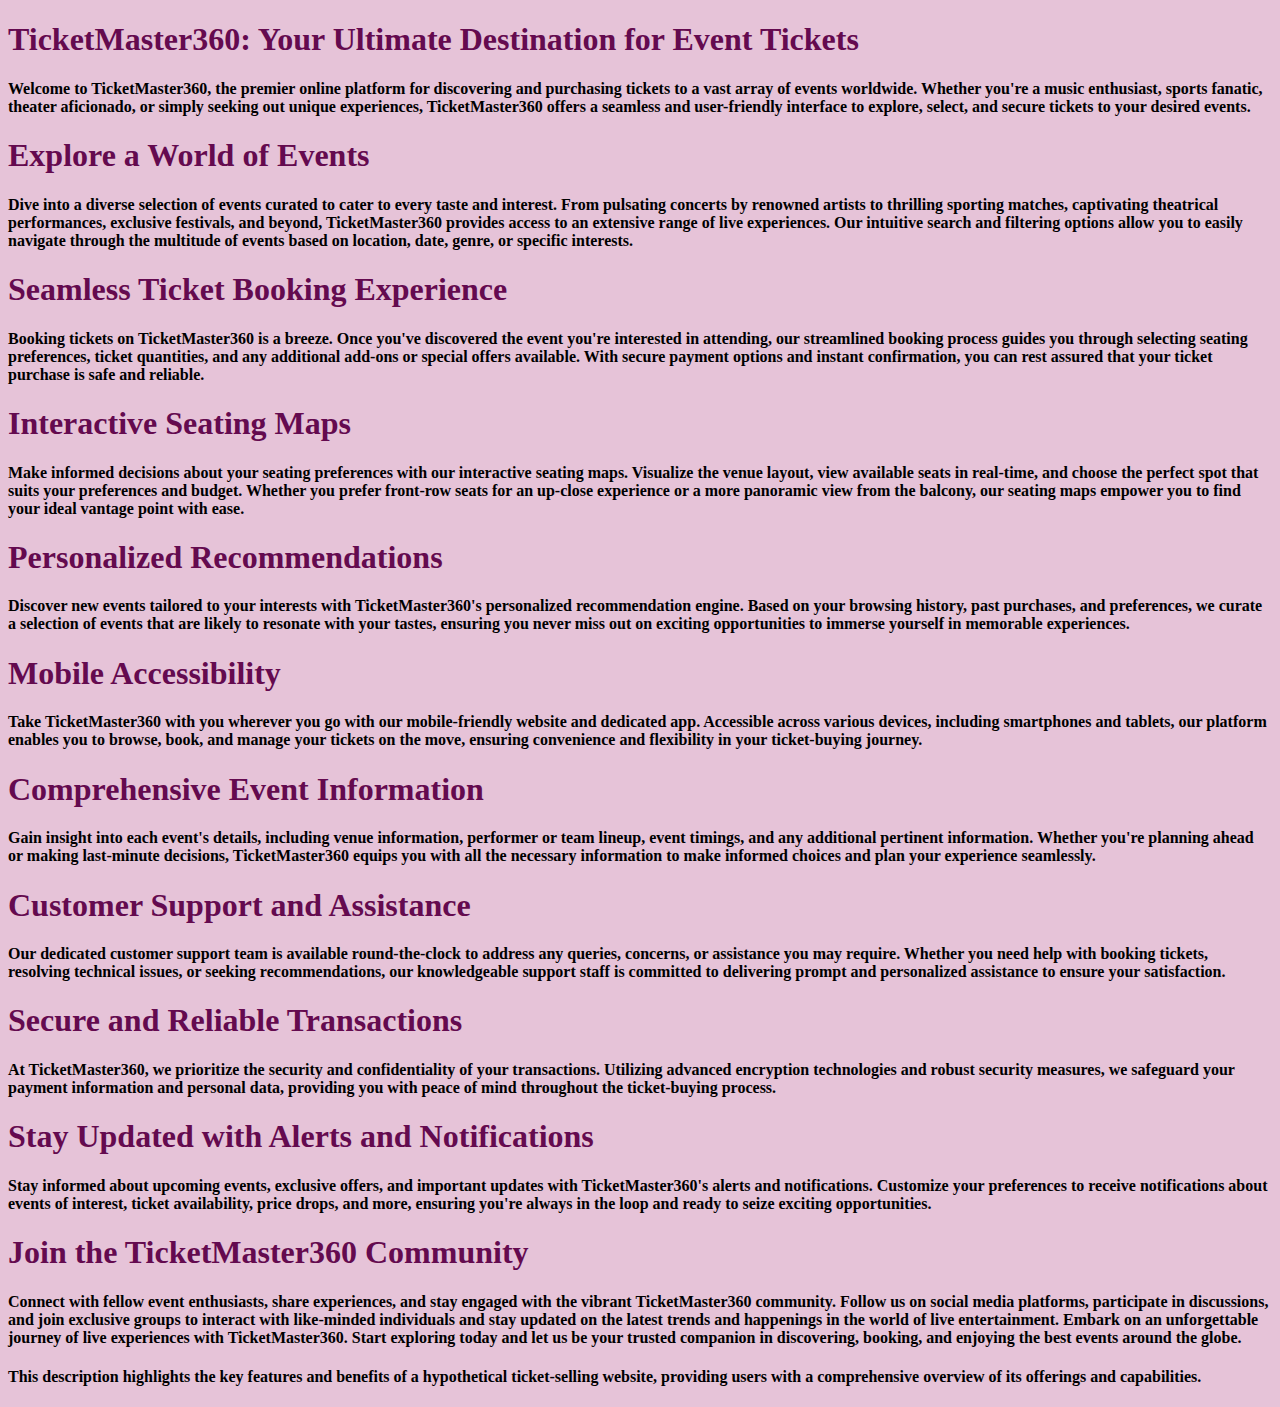
<file: about.html>
<!DOCTYPE html>
<html>
  <head>
    <title>about us</title>
    <link rel="stylesheet" href="about.css" />
    <meta charset="UTF-8" />
  </head>
  <body>
    <h1>TicketMaster360: Your Ultimate Destination for Event Tickets</h1>
    <p>
      Welcome to TicketMaster360, the premier online platform for discovering
      and purchasing tickets to a vast array of events worldwide. Whether you're
      a music enthusiast, sports fanatic, theater aficionado, or simply seeking
      out unique experiences, TicketMaster360 offers a seamless and
      user-friendly interface to explore, select, and secure tickets to your
      desired events.
    </p>
    <h1>Explore a World of Events</h1>
    <p>
      Dive into a diverse selection of events curated to cater to every taste
      and interest. From pulsating concerts by renowned artists to thrilling
      sporting matches, captivating theatrical performances, exclusive
      festivals, and beyond, TicketMaster360 provides access to an extensive
      range of live experiences. Our intuitive search and filtering options
      allow you to easily navigate through the multitude of events based on
      location, date, genre, or specific interests.
    </p>
    <h1>Seamless Ticket Booking Experience</h1>
    <p>
      Booking tickets on TicketMaster360 is a breeze. Once you've discovered the
      event you're interested in attending, our streamlined booking process
      guides you through selecting seating preferences, ticket quantities, and
      any additional add-ons or special offers available. With secure payment
      options and instant confirmation, you can rest assured that your ticket
      purchase is safe and reliable.
    </p>
    <h1>Interactive Seating Maps</h1>
    <p>
      Make informed decisions about your seating preferences with our
      interactive seating maps. Visualize the venue layout, view available seats
      in real-time, and choose the perfect spot that suits your preferences and
      budget. Whether you prefer front-row seats for an up-close experience or a
      more panoramic view from the balcony, our seating maps empower you to find
      your ideal vantage point with ease.
    </p>
    <h1>Personalized Recommendations</h1>
    <p>
      Discover new events tailored to your interests with TicketMaster360's
      personalized recommendation engine. Based on your browsing history, past
      purchases, and preferences, we curate a selection of events that are
      likely to resonate with your tastes, ensuring you never miss out on
      exciting opportunities to immerse yourself in memorable experiences.
    </p>
    <h1>Mobile Accessibility</h1>
    <p>
      Take TicketMaster360 with you wherever you go with our mobile-friendly
      website and dedicated app. Accessible across various devices, including
      smartphones and tablets, our platform enables you to browse, book, and
      manage your tickets on the move, ensuring convenience and flexibility in
      your ticket-buying journey.
    </p>
    <h1>Comprehensive Event Information</h1>
    <p>
      Gain insight into each event's details, including venue information,
      performer or team lineup, event timings, and any additional pertinent
      information. Whether you're planning ahead or making last-minute
      decisions, TicketMaster360 equips you with all the necessary information
      to make informed choices and plan your experience seamlessly.
    </p>
    <h1>Customer Support and Assistance</h1>
    <p>
      Our dedicated customer support team is available round-the-clock to
      address any queries, concerns, or assistance you may require. Whether you
      need help with booking tickets, resolving technical issues, or seeking
      recommendations, our knowledgeable support staff is committed to
      delivering prompt and personalized assistance to ensure your satisfaction.
    </p>
    <h1>Secure and Reliable Transactions</h1>
    <p>
      At TicketMaster360, we prioritize the security and confidentiality of your
      transactions. Utilizing advanced encryption technologies and robust
      security measures, we safeguard your payment information and personal
      data, providing you with peace of mind throughout the ticket-buying
      process.
    </p>
    <h1>Stay Updated with Alerts and Notifications</h1>
    <p>
      Stay informed about upcoming events, exclusive offers, and important
      updates with TicketMaster360's alerts and notifications. Customize your
      preferences to receive notifications about events of interest, ticket
      availability, price drops, and more, ensuring you're always in the loop
      and ready to seize exciting opportunities.
    </p>
    <h1>Join the TicketMaster360 Community</h1>
    <p>
      Connect with fellow event enthusiasts, share experiences, and stay engaged
      with the vibrant TicketMaster360 community. Follow us on social media
      platforms, participate in discussions, and join exclusive groups to
      interact with like-minded individuals and stay updated on the latest
      trends and happenings in the world of live entertainment. Embark on an
      unforgettable journey of live experiences with TicketMaster360. Start
      exploring today and let us be your trusted companion in discovering,
      booking, and enjoying the best events around the globe.
    </p>
    <h4>
      This description highlights the key features and benefits of a
      hypothetical ticket-selling website, providing users with a comprehensive
      overview of its offerings and capabilities.
    </h4>
  </body>
</html>
</file>
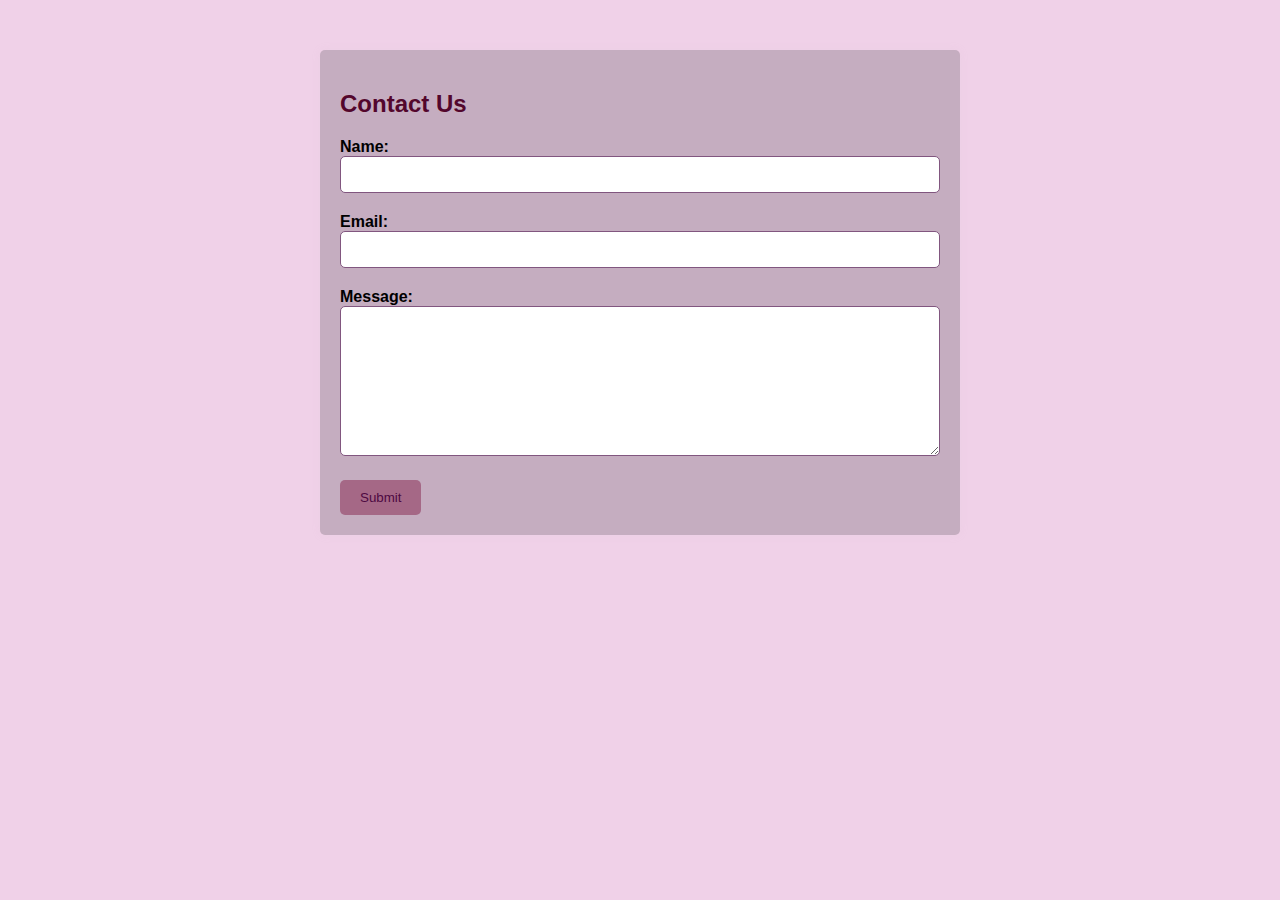
<file: contact.html>
<!DOCTYPE html>
<html lang="en">
  <head>
    <meta charset="UTF-8" />
    <meta name="viewport" content="width=device-width, initial-scale=1.0" />
    <title>Contact Us</title>
    <style>
      body {
        font-family: Arial, sans-serif;
        margin: 0;
        padding: 0;
        background-color: hsl(315, 51%, 88%);
      }
      .container {
        max-width: 600px;
        margin: 50px auto;
        padding: 20px;
        background-color: #c5adc0;
        border-radius: 5px;
        box-shadow: 0 0 10px rgba(207, 188, 204, 0.1);
      }
      .form-group {
        margin-bottom: 20px;
      }
      label {
        display: block;
        font-weight: bold;
      }
      h2 {
        color: #53062c;
      }
      input[type="text"],
      input[type="email"],
      textarea {
        width: 100%;
        padding: 10px;
        border: 1px solid #81567f;
        border-radius: 5px;
        box-sizing: border-box;
      }
      textarea {
        height: 150px;
      }
      input[type="submit"] {
        background-color: #a56886;
        color: #4e0942;
        border: none;
        padding: 10px 20px;
        border-radius: 5px;
        cursor: pointer;
      }
      input[type="submit"]:hover {
        background-color: #b61867;
      }
    </style>
  </head>
  <body>
    <div class="container">
      <h2>Contact Us</h2>
      <form action="#" method="post">
        <div class="form-group">
          <label for="name">Name:</label>
          <input type="text" id="name" name="name" required />
        </div>
        <div class="form-group">
          <label for="email">Email:</label>
          <input type="email" id="email" name="email" required />
        </div>
        <div class="form-group">
          <label for="message">Message:</label>
          <textarea id="message" name="message" required></textarea>
        </div>
        <input type="submit" value="Submit" />
      </form>
    </div>
  </body>
</html>
</file>
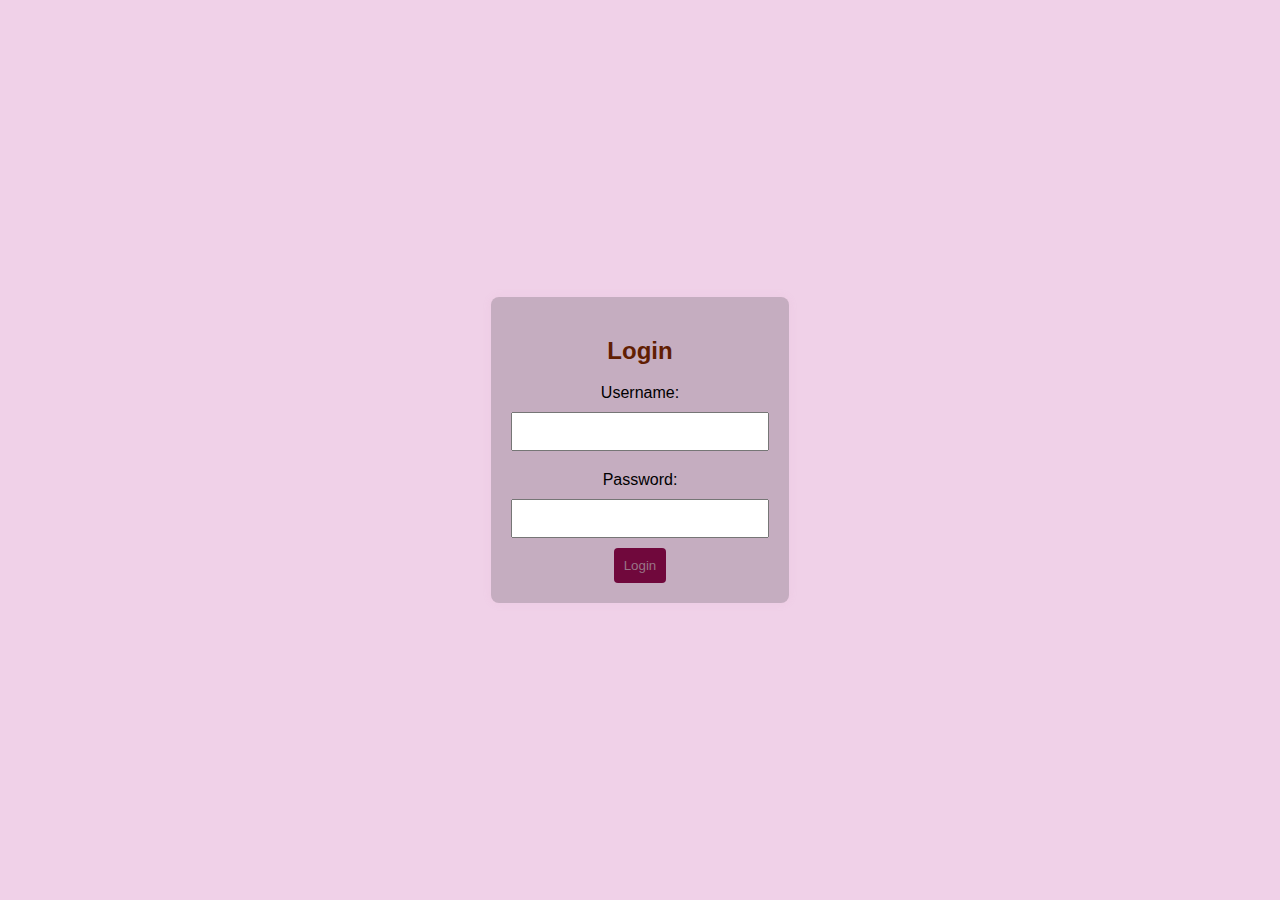
<file: login.html>
<!DOCTYPE html>
<html lang="en">
  <head>
    <meta charset="UTF-8" />
    <meta name="viewport" content="width=device-width, initial-scale=1.0" />
    <title>Login Page</title>

    <style>
      body {
        font-family: Arial, sans-serif;
        background-color: hsl(315, 51%, 88%);
        margin: 0;
        display: flex;
        align-items: center;
        justify-content: center;
        height: 100vh;
      }

      .login-container {
        background-color: #c5adc0;
        padding: 20px;
        border-radius: 8px;
        box-shadow: 0 0 10px rgba(204, 147, 190, 0.1);
        text-align: center;
      }

      h2 {
        color: #611e03;
      }

      label {
        display: block;
        margin: 10px 0;
      }

      input {
        width: 100%;
        padding: 10px;
        margin-bottom: 10px;
        box-sizing: border-box;
      }

      button {
        background-color: #70083c;
        color: #997587;
        padding: 10px;
        border: none;
        border-radius: 4px;
        cursor: pointer;
      }
    </style>
  </head>
  <body>
    <div class="login-container">
      <h2>Login</h2>
      <form action="login.php" method="post">
        <!-- Specify your server-side script for handling login -->
        <label for="username">Username:</label>
        <input type="text" id="username" name="username" required />

        <label for="password">Password:</label>
        <input type="password" id="password" name="password" required />

        <button type="submit">Login</button>
      </form>
    </div>
  </body>
</html>
</file>
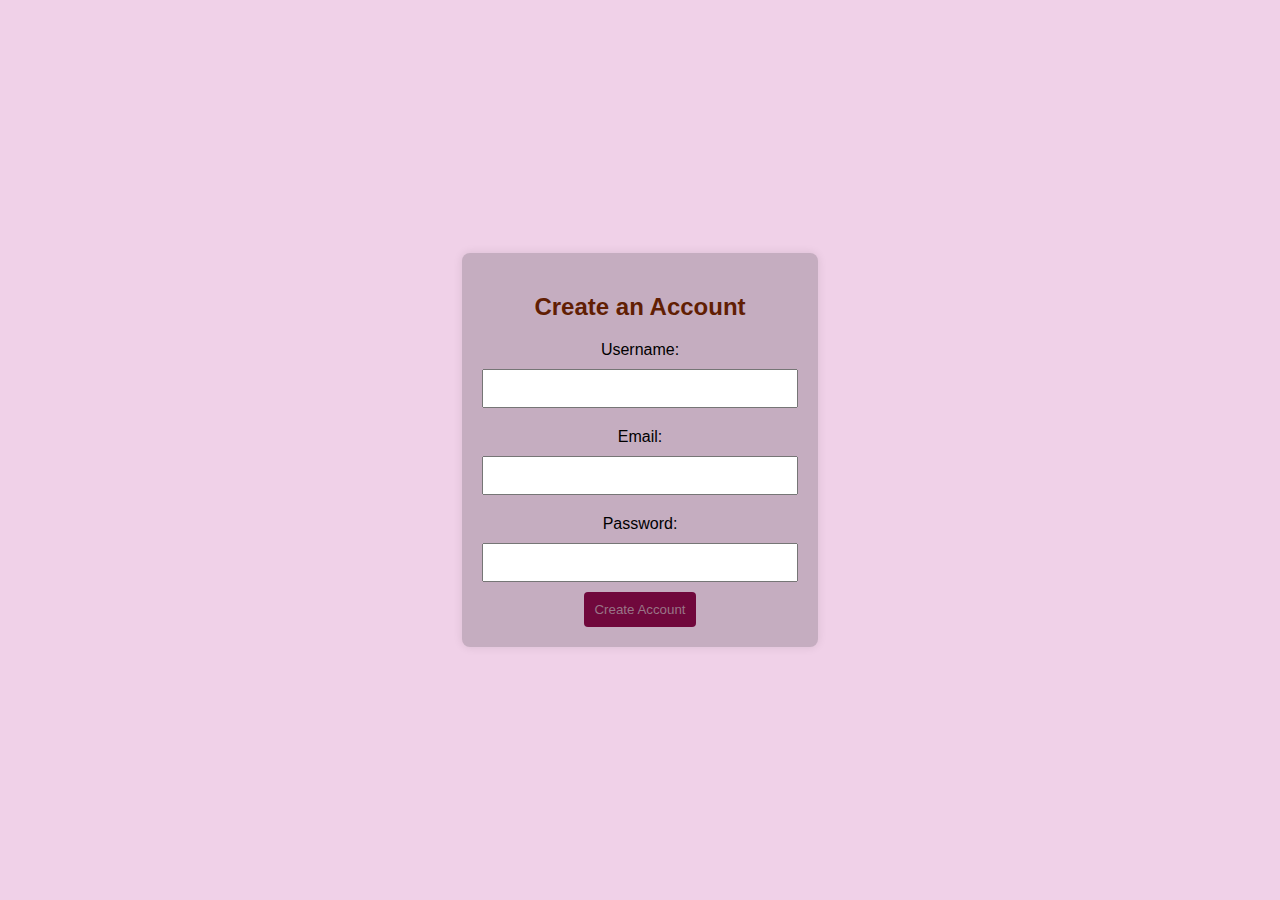
<file: register.html>
<!DOCTYPE html>
<html lang="en">
  <head>
    <meta charset="UTF-8" />
    <meta name="viewport" content="width=device-width, initial-scale=1.0" />
    <title>Registration Page</title>
    <style>
      body {
        font-family: Arial, sans-serif;
        background-color: hsl(315, 51%, 88%);
        margin: 0;
        display: flex;
        align-items: center;
        justify-content: center;
        height: 100vh;
      }

      .registration-container {
        background-color: #c5adc0;
        padding: 20px;
        border-radius: 8px;
        box-shadow: 0 0 10px rgba(0, 0, 0, 0.1);
        text-align: center;
      }

      h2 {
        color: #611e03;
      }

      label {
        display: block;
        margin: 10px 0;
      }

      input {
        width: 100%;
        padding: 10px;
        margin-bottom: 10px;
        box-sizing: border-box;
      }

      button {
        background-color: #70083c;
        color: #997587;
        padding: 10px;
        border: none;
        border-radius: 4px;
        cursor: pointer;
      }

      button:hover {
        background-color: hsl(310, 90%, 15%);
      }

      p {
        margin-top: 15px;
        font-size: 14px;
      }

      a {
        text-decoration: none;
        color: hsl(320, 58%, 31%);
      }
    </style>
  </head>
  <body>
    <div class="registration-container">
      <h2>Create an Account</h2>
      <form action="register.php" method="post">
        <!-- Specify your server-side script for handling registration -->
        <label for="username">Username:</label>
        <input type="text" id="username" name="username" required />

        <label for="email">Email:</label>
        <input type="email" id="email" name="email" required />

        <label for="password">Password:</label>
        <input type="password" id="password" name="password" required />

        <button type="submit">Create Account</button>
      </form>
    </div>
  </body>
</html>
</file>
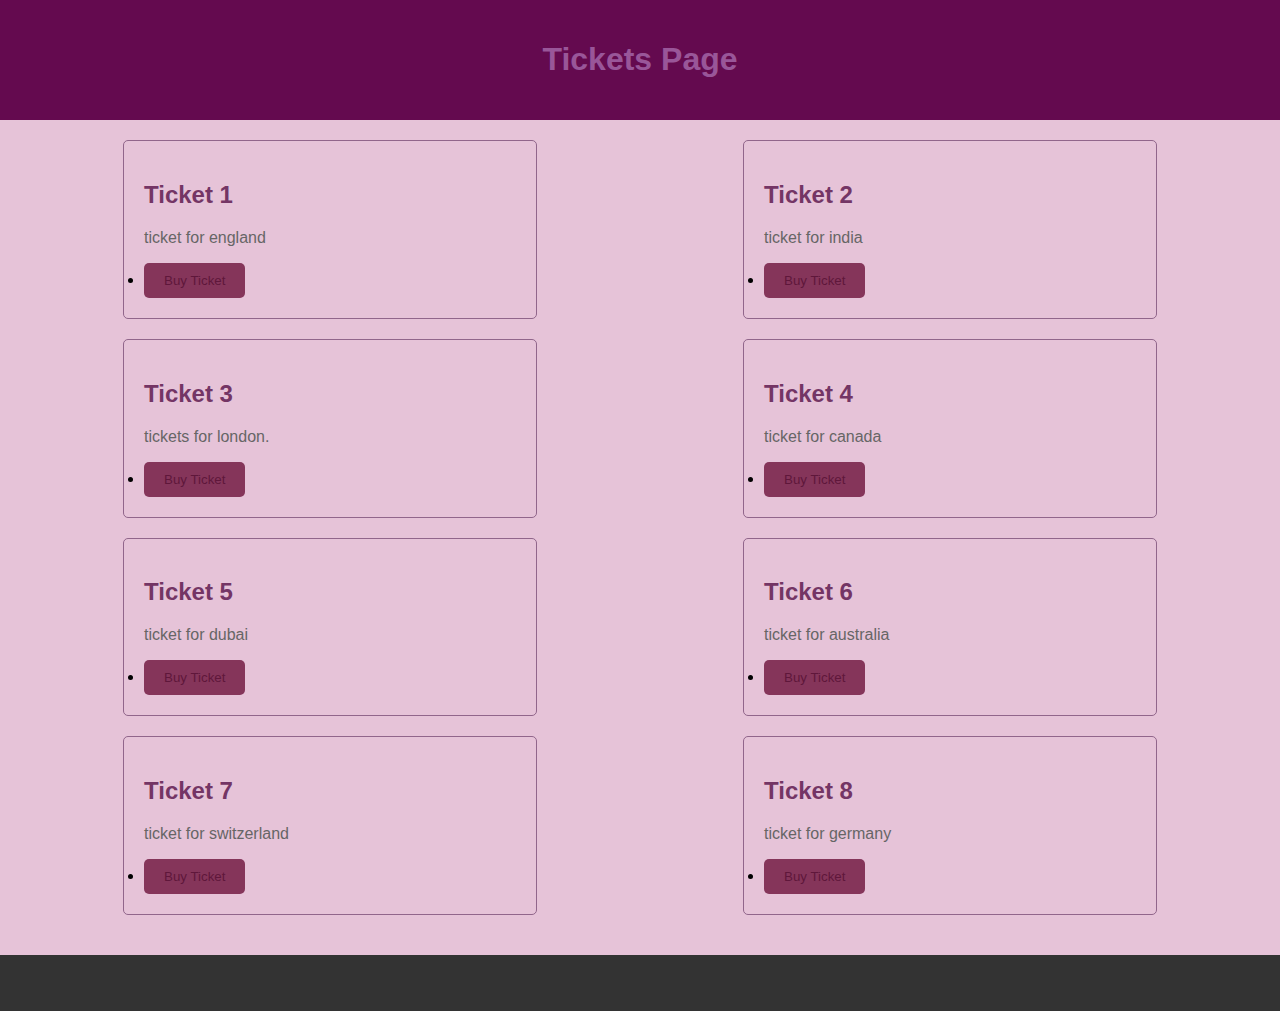
<file: tickets.html>
<!DOCTYPE html>
<html lang="en">
  <head>
    <meta charset="UTF-8" />
    <meta name="viewport" content="width=device-width, initial-scale=1.0" />
    <title>Tickets Page</title>
    <link rel="stylesheet" href="ticket.css" />
  </head>
  <body>
    <header>
      <h1>Tickets Page</h1>
    </header>
    <main>
      <div class="ticket">
        <h2>Ticket 1</h2>
        <p>ticket for england</p>
        <li>
          <a href="buy.php"><button>Buy Ticket</button></a>
        </li>
      </div>
      <div class="ticket">
        <h2>Ticket 2</h2>
        <p>ticket for india</p>
        <li>
          <a href="buy.php"><button>Buy Ticket</button></a>
        </li>
      </div>
      <div class="ticket">
        <h2>Ticket 3</h2>
        <p>tickets for london.</p>
        <li>
          <a href="buy.php"><button>Buy Ticket</button></a>
        </li>
      </div>
      <div class="ticket">
        <h2>Ticket 4</h2>
        <p>ticket for canada</p>
        <li>
          <a href="buy.php"><button>Buy Ticket</button></a>
        </li>
      </div>
      <div class="ticket">
        <h2>Ticket 5</h2>
        <p>ticket for dubai</p>
        <li>
          <a href="buy.php"><button>Buy Ticket</button></a>
        </li>
      </div>
      <div class="ticket">
        <h2>Ticket 6</h2>
        <p>ticket for australia</p>
        <li>
          <a href="buy.php"><button>Buy Ticket</button></a>
        </li>
      </div>
      <div class="ticket">
        <h2>Ticket 7</h2>
        <p>ticket for switzerland</p>
        <li>
          <a href="buy.php"><button>Buy Ticket</button></a>
        </li>
      </div>
      <div class="ticket">
        <h2>Ticket 8</h2>
        <p>ticket for germany</p>
        <li>
          <a href="buy.php"><button>Buy Ticket</button></a>
        </li>
      </div>
    </main>
    <footer>
      <p></p>
    </footer>
  </body>
</html>
</file>
<file: about.css>
h1{color: #640a4f;

}
p{
  font-weight: bold;
}
em {
  color: red;
}
body {
  background-color: rgb(230, 195, 216);
  grid-template-columns: 20px;
}
button{ background-color: rgb(145, 102, 139); 
    border-radius:  45px;}
h5{
    color: #d89fc2;
}
</file>
<file: ticket.css>
body {
    font-family: Arial, sans-serif;
    margin: 0;
    padding: 0;
    background-color: rgb(230, 195, 216);
  }
  
  header {
    background-color:#640a4f;;
    color: #995699;
    text-align: center;
    padding: 20px 0;
  }
  
  main {
    display: flex;
    justify-content: space-around;
    flex-wrap: wrap;
    padding: 20px;
  }
  
  .ticket {
    border: 1px solid  rgb(145, 102, 139);;
    border-radius: 5px;
    padding: 20px;
    margin-bottom: 20px;
    width: 30%;
  }
  
  .ticket h2 {
    color:#743565;;
  }
  
  .ticket p {
    color: #666;
  }
  
  .ticket button {
    background-color: #85355a;
    color: #5f173b;
    border: none;
    border-radius: 5px;
    padding: 10px 20px;
    cursor: pointer;
  }
  
  .ticket button:hover {
    background-color:#640a4f;;
  }
  
  footer {
    background-color: #333;
    color: #3b1936;
    text-align: center;
    padding: 20px 0;
  }
</file>
